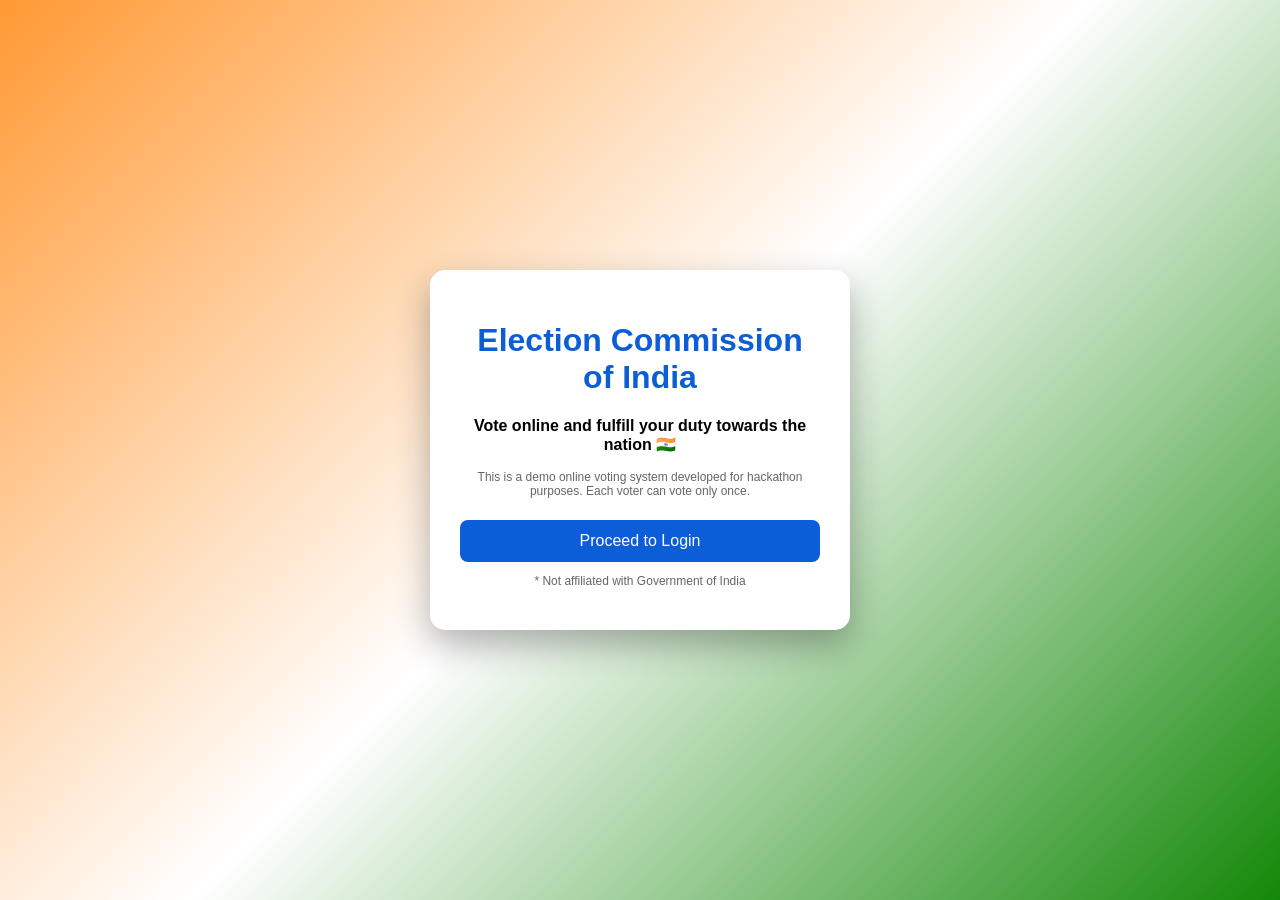
<file: index.html>
<!DOCTYPE html>
<html lang="en">
<head>
<meta charset="UTF-8">
<title>Online Voting System</title>

<style>
*{
  box-sizing:border-box;
  font-family:Segoe UI, Arial;
}
body{
  margin:0;
  height:100vh;
  background:linear-gradient(135deg,#ff9933,#ffffff,#138808);
}
.container{
  display:flex;
  justify-content:center;
  align-items:center;
  height:100vh;
}
.card{
  background:white;
  width:420px;
  padding:30px;
  border-radius:15px;
  box-shadow:0 15px 35px rgba(0,0,0,0.3);
  text-align:center;
}
h1,h2{
  color:#0b5ed7;
}
input{
  width:100%;
  padding:10px;
  margin:6px 0;
}
button{
  width:100%;
  padding:12px;
  margin-top:10px;
  background:#0b5ed7;
  color:white;
  border:none;
  border-radius:8px;
  font-size:16px;
  cursor:pointer;
}
button:hover{
  background:#084298;
}
.hidden{
  display:none;
}
label{
  display:block;
  text-align:left;
  margin:6px 0;
}
.small{
  font-size:12px;
  color:#666;
}
</style>
</head>

<body>

<!-- WELCOME PAGE -->
<div class="container" id="welcome">
  <div class="card">
    <h1>Election Commission of India</h1>
    <p><b>Vote online and fulfill your duty towards the nation 🇮🇳</b></p>
    <p class="small">
      This is a demo online voting system developed for hackathon purposes.
      Each voter can vote only once.
    </p>
    <button onclick="goToLogin()">Proceed to Login</button>
    <p class="small">* Not affiliated with Government of India</p>
  </div>
</div>

<!-- LOGIN / REGISTRATION PAGE -->
<div class="container hidden" id="login">
  <div class="card">
    <h2>User Registration</h2>

    <input type="text" placeholder="Full Name" required>
    <input type="email" placeholder="Email Address" required>
    <input type="text" placeholder="Phone Number" required>
    <input type="text" placeholder="House Location">
    <input type="text" placeholder="Aadhaar Number (Demo)">
    <input type="text" placeholder="Voter ID (Demo)">
    <input type="file">

    <button onclick="goToVote()">Login & Continue</button>
  </div>
</div>

<!-- VOTING PAGE -->
<div class="container hidden" id="vote">
  <div class="card">
    <h2>Select Your Party</h2>

    <form onsubmit="submitVote(event)">
      <label><input type="radio" name="party" required> BJP</label>
      <label><input type="radio" name="party"> Congress</label>
      <label><input type="radio" name="party"> TMC</label>
      <label><input type="radio" name="party"> CPI(M)</label>
      <label><input type="radio" name="party"> Others</label>

      <button type="submit">Submit Vote</button>
    </form>
  </div>
</div>

<!-- THANK YOU PAGE -->
<div class="container hidden" id="thankyou">
  <div class="card">
    <h1>Thank You 🙏</h1>
    <p>Your vote has been successfully recorded.</p>
    <p><b>Jai Hind 🇮🇳</b></p>
  </div>
</div>

<script>
function hideAll(){
  document.getElementById("welcome").classList.add("hidden");
  document.getElementById("login").classList.add("hidden");
  document.getElementById("vote").classList.add("hidden");
  document.getElementById("thankyou").classList.add("hidden");
}

function goToLogin(){
  hideAll();
  document.getElementById("login").classList.remove("hidden");
}

function goToVote(){
  if(localStorage.getItem("voted")){
    alert("You have already voted!");
    return;
  }
  hideAll();
  document.getElementById("vote").classList.remove("hidden");
}

function submitVote(e){
  e.preventDefault();
  if(localStorage.getItem("voted")){
    alert("You have already voted!");
    return;
  }
  localStorage.setItem("voted","true");
  hideAll();
  document.getElementById("thankyou").classList.remove("hidden");

  setTimeout(()=>{
    location.reload();
  },4000);
}
</script>

</body>
</html>
</file>
